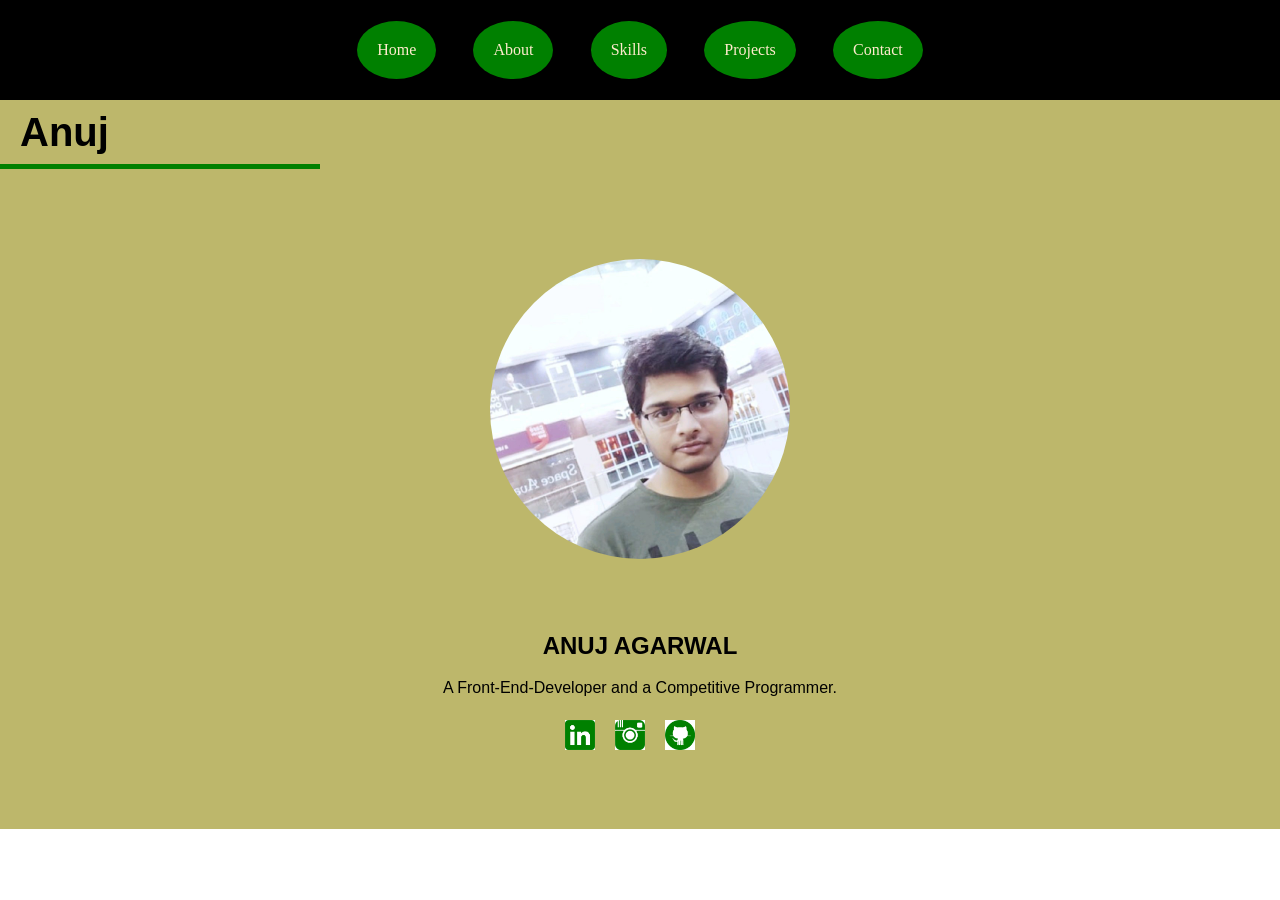
<file: index.html>
<!DOCTYPE html>
<html lang="en">
<head>
    <meta charset="UTF-8">
    <meta http-equiv="X-UA-Compatible" content="IE=edge">
    <meta name="viewport" content="width=device-width, initial-scale=1.0">
    <link rel="stylesheet" href="css files/mobile.css">
    <link rel="stylesheet" href="css files/style.css">
    
    <title>my portfolio</title>
</head>
<body>
    <div class="website">
    <div class="container">
        <ul class="list">
            <a href="index.html"class="list-item" ><li>Home</li></a>
            <a href="/html files/About.html"class="list-item" ><li>About</li></a>
            <a href="/html files/skills.html"class="list-item" ><li>Skills</li></a>
            <a href="/html files/projects.html"class="list-item" ><li>Projects</li></a>
            <a href="/html files/contact.html"class="list-item" ><li>Contact </li></a>
        </ul>
    </div>
    <div class="contact-me">
        <h2 class="font dark top">
            Anuj
        </h2>
    </div>
    <div class="section">
        <div class="sec" id="boss-image">
            
        </div>
    </div>
    <div class="container-2">
        <div class="heading">
    <h2 class="font">
        ANUJ AGARWAL
    </h2>
    </div>
    <br>
    <div class="para">
    <p class="font">
        A Front-End-Developer and a Competitive Programmer. 
    </p>
    </div>
    <div class="social-icons">
        <a href="https://www.linkedin.com/in/anuj-agarwal-3396bb1bb"><img src="images/linkedin.png" class="social-size"/></a>
        <a href=" https://www.instagram.com/anujagarwal506"><img src="/images/i2.png"  class="social-size"/></a>
        <a href=" https://www.github.com/anujagarwal1161"><img src="images/github.png" class="social-size"/></a>
    </div>
    </div>
    </div>
</body>
</html>
</file>
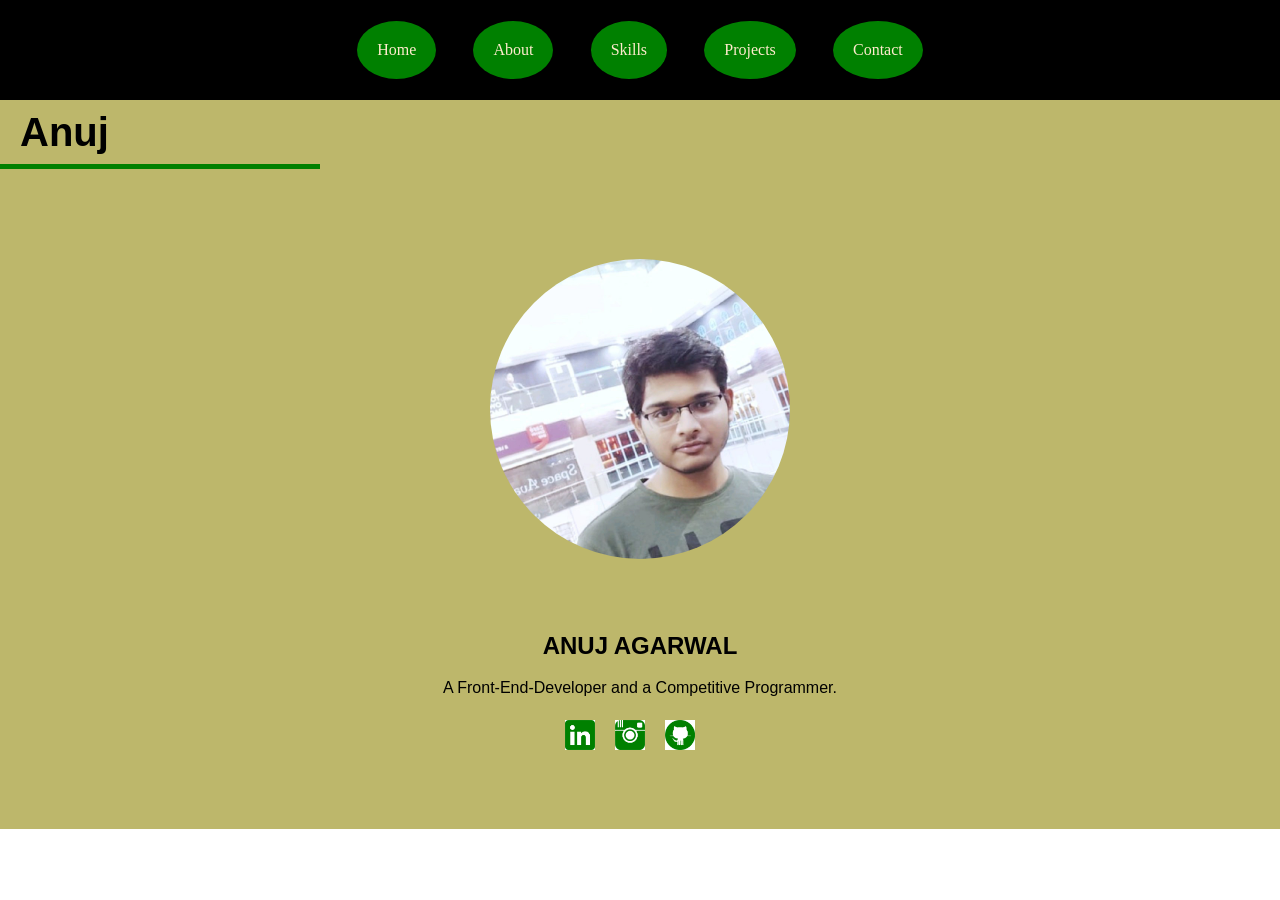
<file: html files/index.html>
<!DOCTYPE html>
<html lang="en">
<head>
    <meta charset="UTF-8">
    <meta http-equiv="X-UA-Compatible" content="IE=edge">
    <meta name="viewport" content="width=device-width, initial-scale=1.0">
    <link rel="stylesheet" href="/css files/mobile.css"/>
    <link rel="stylesheet" href="/css files/style.css"/>
    
    <title>my portfolio</title>
</head>
<body>
    <div class="website">
    <div class="container">
        <ul class="list">
            <a href="index.html"class="list-item" ><li>Home</li></a>
            <a href="About.html"class="list-item" ><li>About</li></a>
            <a href="skills.html"class="list-item" ><li>Skills</li></a>
            <a href="projects.html"class="list-item" ><li>Projects</li></a>
            <a href="contact.html"class="list-item" ><li>Contact </li></a>
        </ul>
    </div>
    <div class="contact-me">
        <h2 class="font dark top">
            Anuj
        </h2>
    </div>
    <div class="section">
        <div class="sec" id="boss-image">
            
        </div>
    </div>
    <div class="container-2">
        <div class="heading">
    <h2 class="font">
        ANUJ AGARWAL
    </h2>
    </div>
    <br>
    <div class="para">
    <p class="font">
        A Front-End-Developer and a Competitive Programmer. 
    </p>
    </div>
    <div class="social-icons">
        <a href="https://www.linkedin.com/in/anuj-agarwal-3396bb1bb"><img src="/images/linkedin.png" class="social-size"/></a>
        <a href=" https://www.instagram.com/anujagarwal506"><img src="/images/i2.png"  class="social-size"/></a>
        <a href=" https://www.github.com/anujagarwal1161"><img src="/images/github.png" class="social-size"/></a>
    </div>
    </div>
    </div>
</body>
</html>
</file>
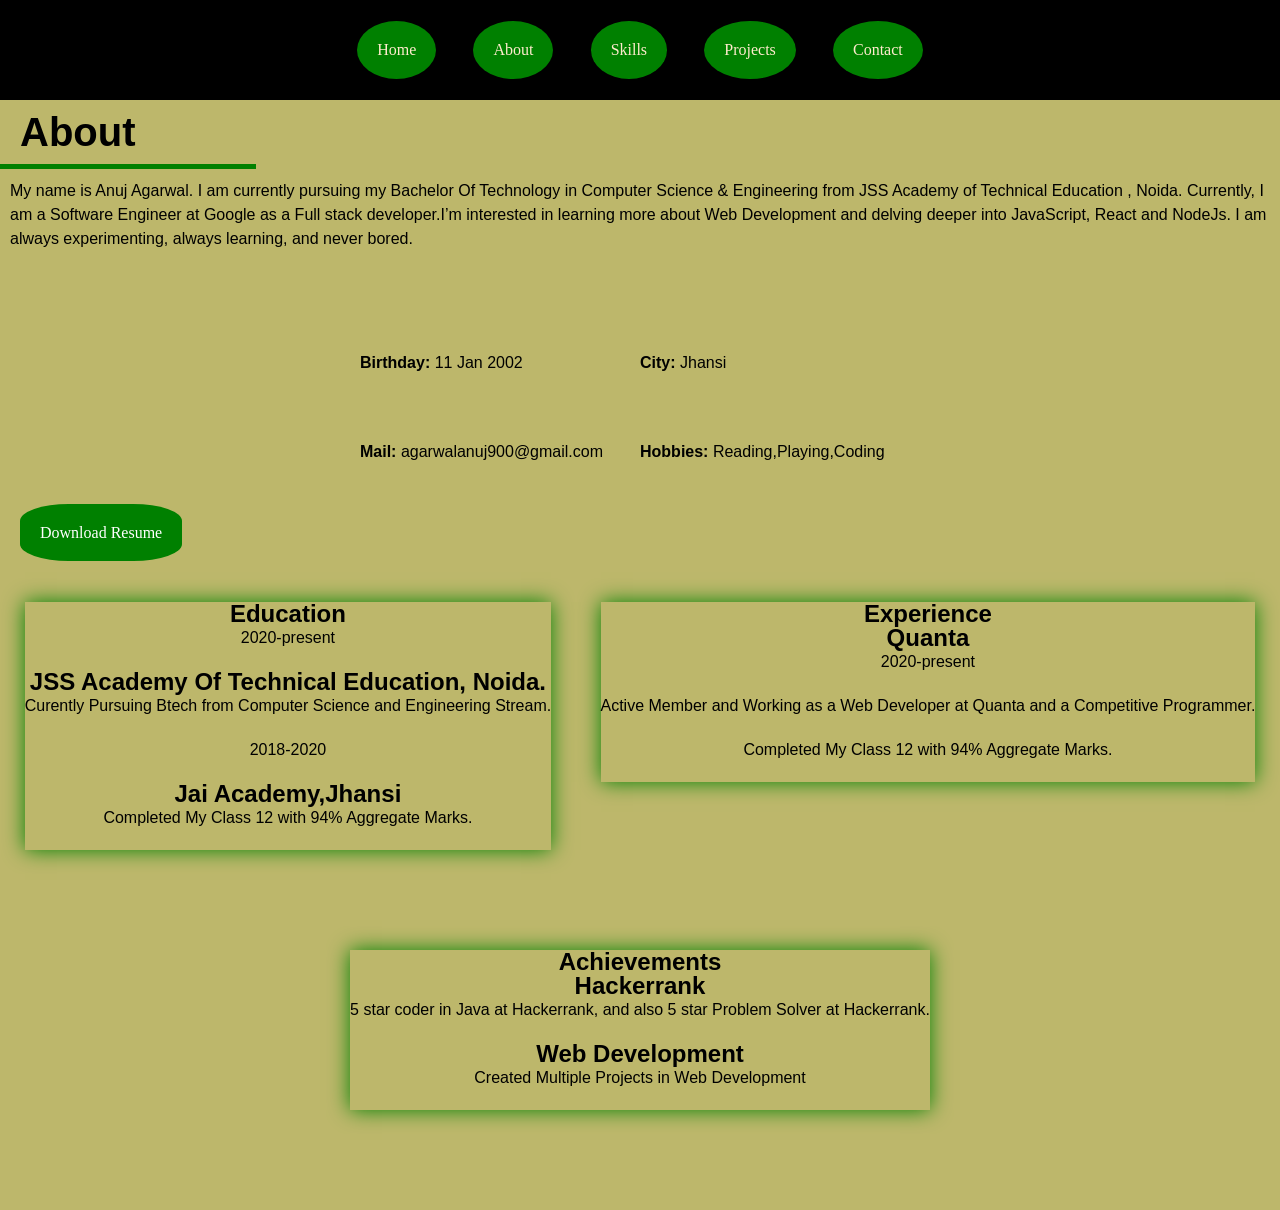
<file: html files/About.html>
<!DOCTYPE html>
<html lang="en">
<head>
    <meta charset="UTF-8">
    <meta http-equiv="X-UA-Compatible" content="IE=edge">
    <meta name="viewport" content="width=device-width, initial-scale=1.0">
    <link rel="stylesheet" href="/css files/style.css"/>
    <link rel="stylesheet" href="/css files/mobile.css"/>
    <title>my portfolio</title>
</head>
<body>
    <div class="web">
        <div class="container">
            <ul class="list">
                <a href="/index.html"class="list-item" ><li>Home</li></a>
                <a href="About.html"class="list-item" ><li>About</li></a>
                <a href="skills.html"class="list-item" ><li>Skills</li></a>
                <a href="projects.html"class="list-item" ><li>Projects</li></a>
                <a href="contact.html"class="list-item" ><li>Contact </li></a>
            </ul>
        </div>
    <div class="about">
        <h2 class="font" id="font-position">
            About
        </h2>
        <p class="font" id="pad" >
           My name is Anuj Agarwal. I am currently pursuing my Bachelor Of Technology in Computer Science & Engineering from JSS Academy of 
            Technical Education , Noida. Currently, I am a Software Engineer at Google as a Full stack developer.I’m interested in
            learning more about Web Development and delving deeper into JavaScript, React and NodeJs. I am always experimenting,
            always learning, and never bored.
        </p>
    </div>
    <div class="details">
        <p class="font bot"><span class="dark">Birthday:</span> 11 Jan 2002</p>
        <p class="font"><span class="dark">City:</span> Jhansi</p>
        <p class="font"><span class="dark">Mail:</span> agarwalanuj900@gmail.com</p>
        <p class="font"><span class="dark">Hobbies:</span> Reading,Playing,Coding</p>
    </div>
    <div class="resume">
        <a href="https://drive.google.com/file/d/1MCA5meOFXHPYyowLfFjDb2KEn9I36mjy/view?usp=sharing" class="download">Download Resume</a>
    </div>
    <div class="timeline">
        <div class="education">

             <h2 class="font" class="space">
                Education
            </h2>
                <p class="space font">
                    2020-present
                </p>
                <h2 class="font" class="space">
                    JSS Academy Of Technical Education, Noida.
                </h2>
                <p class="space font">
                    Curently Pursuing Btech from Computer Science and Engineering Stream.
                </p>
            
            
                <p class="space font">
                    2018-2020 
                </p>
                <h2 class="font" class="space">
                    Jai Academy,Jhansi
                </h2>
                <p class="space font">
                    Completed My Class 12 with 94% Aggregate Marks.
                </p>
        </div>
        <div class="education">
              <h2 class="font">
                Experience
              </h2>
            <h2 class="font" class="space">
                Quanta
            </h2>
            <p class="space font">
                2020-present
            </p>
            <p class="space font">
                Active Member and Working as a Web Developer at Quanta and a Competitive Programmer.
            </p>
            <p class="space font">
                Completed My Class 12 with 94% Aggregate Marks.
            </p>
        </div>
    </div>
    <div class="timeline">
    <div class="education">
        <h2 class="font">
            Achievements
          </h2>
        <h2 class="font" class="space">
            Hackerrank
        </h2>
        <p class="space font">
            5 star coder in Java at Hackerrank, and also 5 star Problem Solver at Hackerrank.
        </p>
        <h2 class="font" class="space">
            Web Development
        </h2>
        <p class="space font">
            Created Multiple Projects in Web Development
            </p>
    </div>
    </div>
</div>
</body>
</html>
</file>
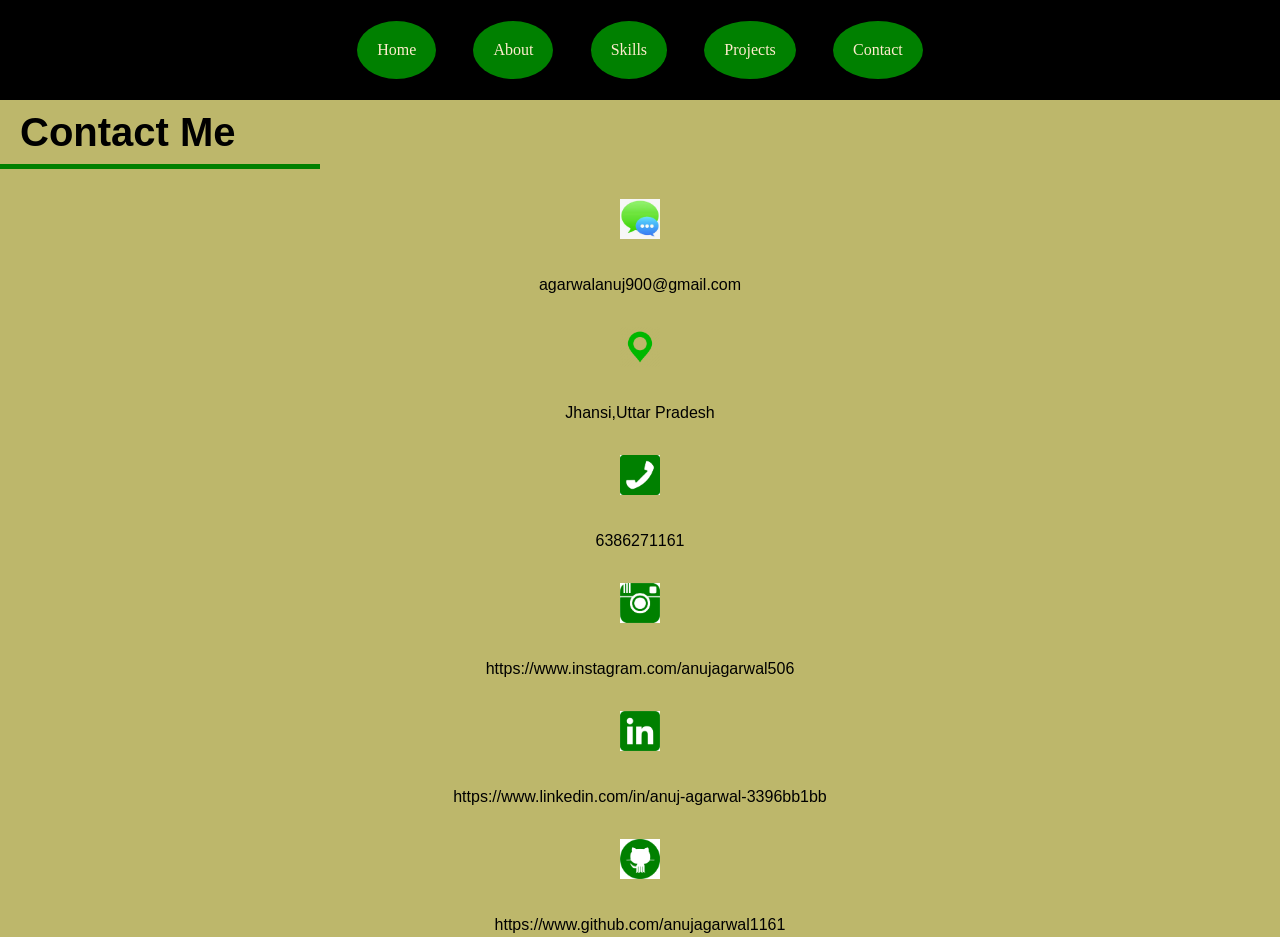
<file: html files/contact.html>
<!DOCTYPE html>
<html lang="en">
<head>
    <meta charset="UTF-8">
    <meta http-equiv="X-UA-Compatible" content="IE=edge">
    <meta name="viewport" content="width=device-width, initial-scale=1.0">
    <link rel="stylesheet" href="/css files/style.css"/>
    <link rel="stylesheet" href="/css files/mobile.css"/>
    <title>My portfolio</title>
</head>
<body>
    <div class="contact-container">
        <div class="container">
            <ul class="list">
                <a href="/index.html"class="list-item" ><li>Home</li></a>
                <a href="About.html"class="list-item" ><li>About</li></a>
                <a href="skills.html"class="list-item" ><li>Skills</li></a>
                <a href="projects.html"class="list-item" ><li>Projects</li></a>
                <a href="contact.html"class="list-item" ><li>Contact</li></a>
            </ul>
        </div>
        <div class="contact-me">
            <h2 class="font dark">Contact <span class="me">Me</span></h2>
        </div>
        <div class="contact-items">
           <div>
               <img src="/images/m2.jpg" class="size"></div>
               <p class="font">
                   agarwalanuj900@gmail.com
               </p>
        
           <div>
               <img src="/images/location2.png" class="size"></div>
               <p class="font">
                   Jhansi,Uttar Pradesh
            </p>
            <div>
                <img src="/images/p3.png" class="size"></div>
                <p class="font">
                    6386271161
                </p>
            <div>
                <img src="/images/i2.png" class="size"></div>
                <p class="font">
                    https://www.instagram.com/anujagarwal506
                </p>  
            
            <div>
                <img src="/images/linkedin.png" class="size"></div>
                <p class="font">
                    https://www.linkedin.com/in/anuj-agarwal-3396bb1bb
                </p>
            
            <div><img src="/images/github.png" class="size"></div>
            <p class="font">
                    https://www.github.com/anujagarwal1161
            </p>
            
        </div>
    </div>
</body>
</html>
</file>
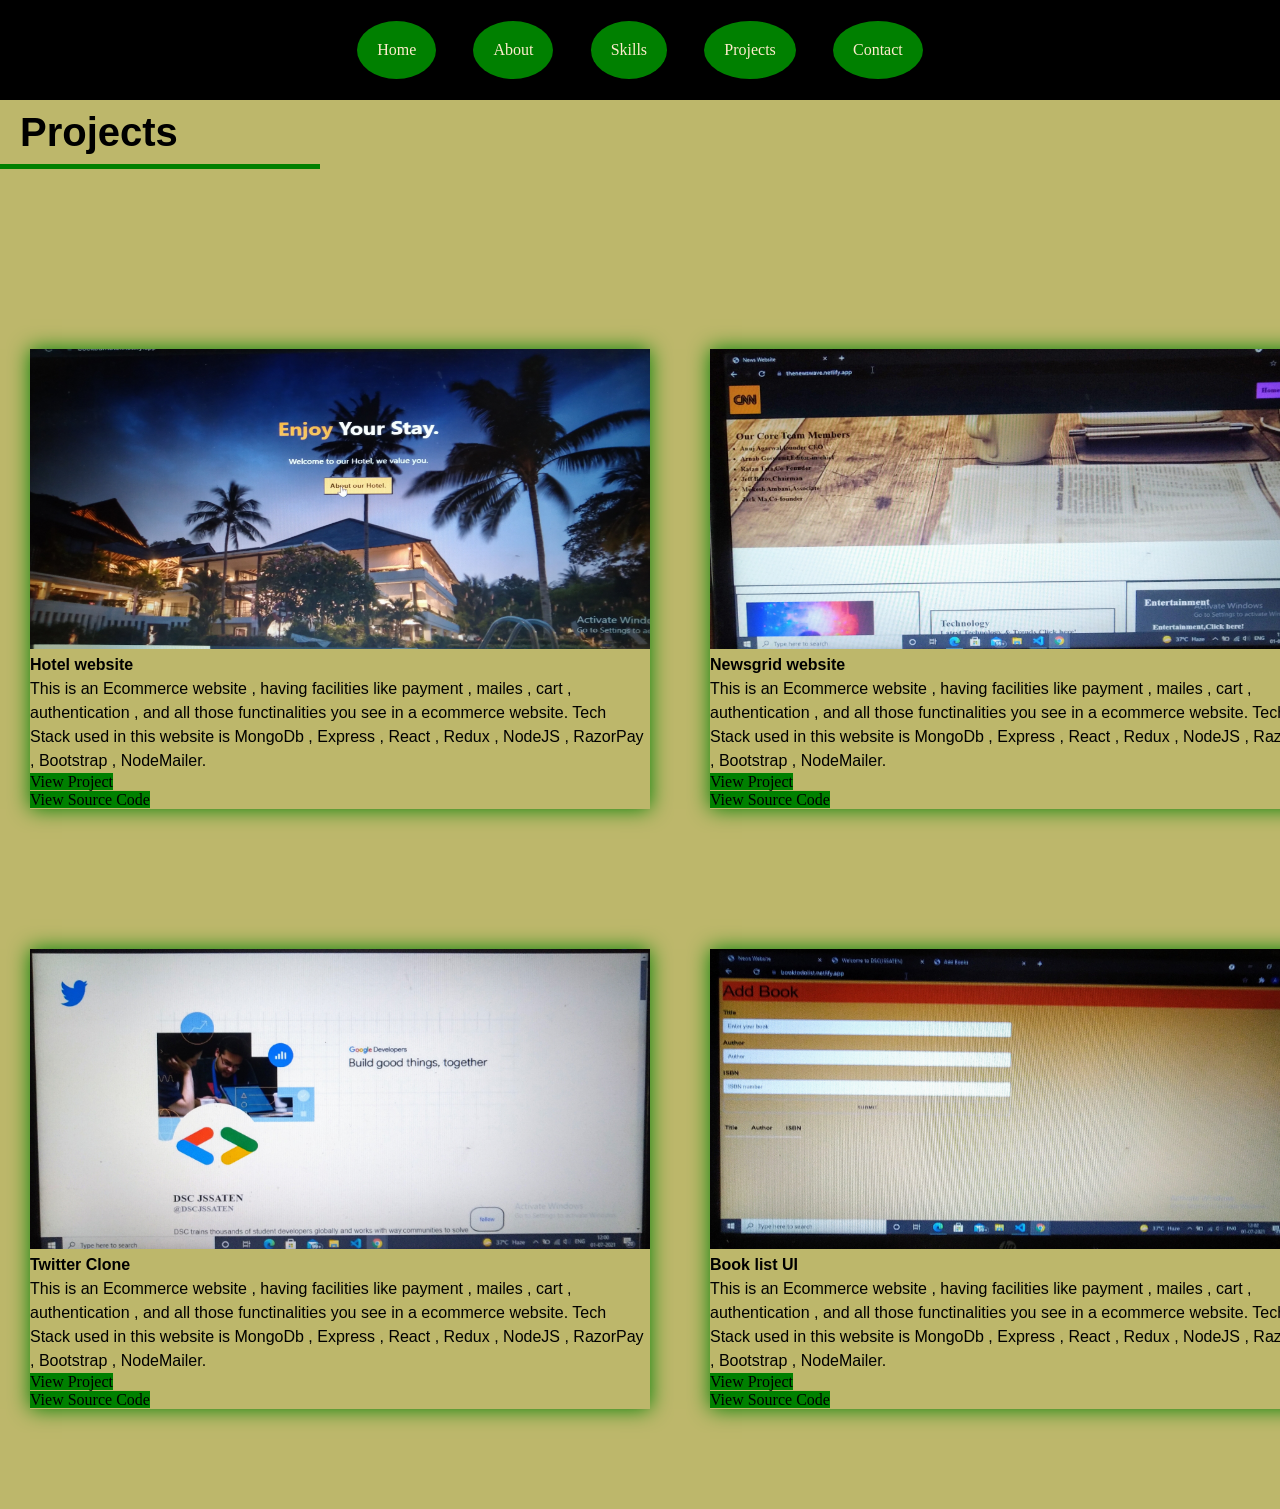
<file: html files/projects.html>
<!DOCTYPE html>
<html lang="en">
<head>
    <meta charset="UTF-8">
    <meta http-equiv="X-UA-Compatible" content="IE=edge">
    <meta name="viewport" content="width=device-width, initial-scale=1.0">
    <link rel="stylesheet" href="/css files/style.css"/>
    <link rel="stylesheet" href="/css files/mobile.css"/>
    <title>my portfolio</title>
</head>
<body>
    <div class="project-main">
        <div class="container">
            <ul class="list">
                <a href="/index.html"class="list-item" ><li>Home</li></a>
                <a href="About.html"class="list-item" ><li>About</li></a>
                <a href="skills.html"class="list-item" ><li>Skills</li></a>
                <a href="projects.html"class="list-item" ><li>Projects</li></a>
                <a href="contact.html"class="list-item" ><li>Contact</li></a>
            </ul>
        </div>
        <div class="contact-me position">
            <h2 class="font dark">
                Projects
            </h2>
        </div>
        <div class="all-projects">
        <div class="project-1">
            <div class="project-1-img">
                <img src="/images/project1.jpg" alt="Hotel website" class="hotel"/>
            </div>
            <div class="project-1-info">
                <h4 class="font">
                    Hotel website
                </h4>
                <p class="font">
                    This is an Ecommerce website , having facilities like payment , mailes , cart , authentication ,
                    and all those functinalities you see in a ecommerce website. Tech Stack used in this website is 
                    MongoDb , Express , React , Redux , NodeJS , RazorPay , Bootstrap , NodeMailer.
                </p>
            </div>
            <div class="button">
            <div class="buttons">
                <a href="https://bookourhotel.netlify.app/" class="butt">View Project</a>
            </div>
            <div class="buttons">
                <a href="https://github.com/anujagarwal1161/hotel" class="butt">View Source Code</a>
            </div>
            </div>
        </div>
        <div class="project-1">
            <div class="project-1-img">
                <img src="/images/news.jpg" alt="Hotel website" class="hotel"/>
            </div>
            <div class="project-1-info">
                <h4 class="font">
                    Newsgrid website
                </h4>
                <p class="font">
                    This is an Ecommerce website , having facilities like payment , mailes , cart , authentication ,
                    and all those functinalities you see in a ecommerce website. Tech Stack used in this website is 
                    MongoDb , Express , React , Redux , NodeJS , RazorPay , Bootstrap , NodeMailer.
                </p>
            </div>
            <div class="button">
                <div class="buttons">
                <a href="https://thenewswave.netlify.app/" class="butt">View Project</a>
                </div>
                <div class="buttons">
                <a href="https://github.com/anujagarwal1161/News" class="butt">View Source Code</a>
                </div>
            </div>
        </div>
        <div class="project-1">
            <div class="project-1-img">
                <img src="/images/tc.jpg" alt="Hotel website" class="hotel"/>
            </div>
            <div class="project-1-info">
                <h4 class="font">
                    Twitter Clone
                </h4>
                <p class="font">
                    This is an Ecommerce website , having facilities like payment , mailes , cart , authentication ,
                    and all those functinalities you see in a ecommerce website. Tech Stack used in this website is 
                    MongoDb , Express , React , Redux , NodeJS , RazorPay , Bootstrap , NodeMailer.
                </p>
            </div>
            <div class="button">
            <div class="buttons">
                <a href="https://dsctwitter.netlify.app/" class="butt">View Project</a>
            </div>
            <div class="buttons">
                <a href="https://github.com/anujagarwal1161/twitter-clone" class="butt">View Source Code</a>
            </div>
            </div>
        </div>
        <div class="project-1">
            <div class="project-1-img">
                <img src="/images/book (1).jpg" alt="Hotel website" class="hotel"/>
            </div>
            <div class="project-1-info">
                <h4 class="font">
                    Book list UI 
                </h4>
                <p class="font">
                    This is an Ecommerce website , having facilities like payment , mailes , cart , authentication ,
                    and all those functinalities you see in a ecommerce website. Tech Stack used in this website is 
                    MongoDb , Express , React , Redux , NodeJS , RazorPay , Bootstrap , NodeMailer.
                </p>
            </div>
            <div class="button">
            <div class="buttons">
                <a href="https://booktodolist.netlify.app/" class="butt">View Project</a>
            </div>
            <div class="buttons">
                <a href="https://github.com/anujagarwal1161/book-list" class="butt">View Source Code</a>
            </div>
            </div>
        </div> 
        </div>
    </div>
</body>
</html>
</file>
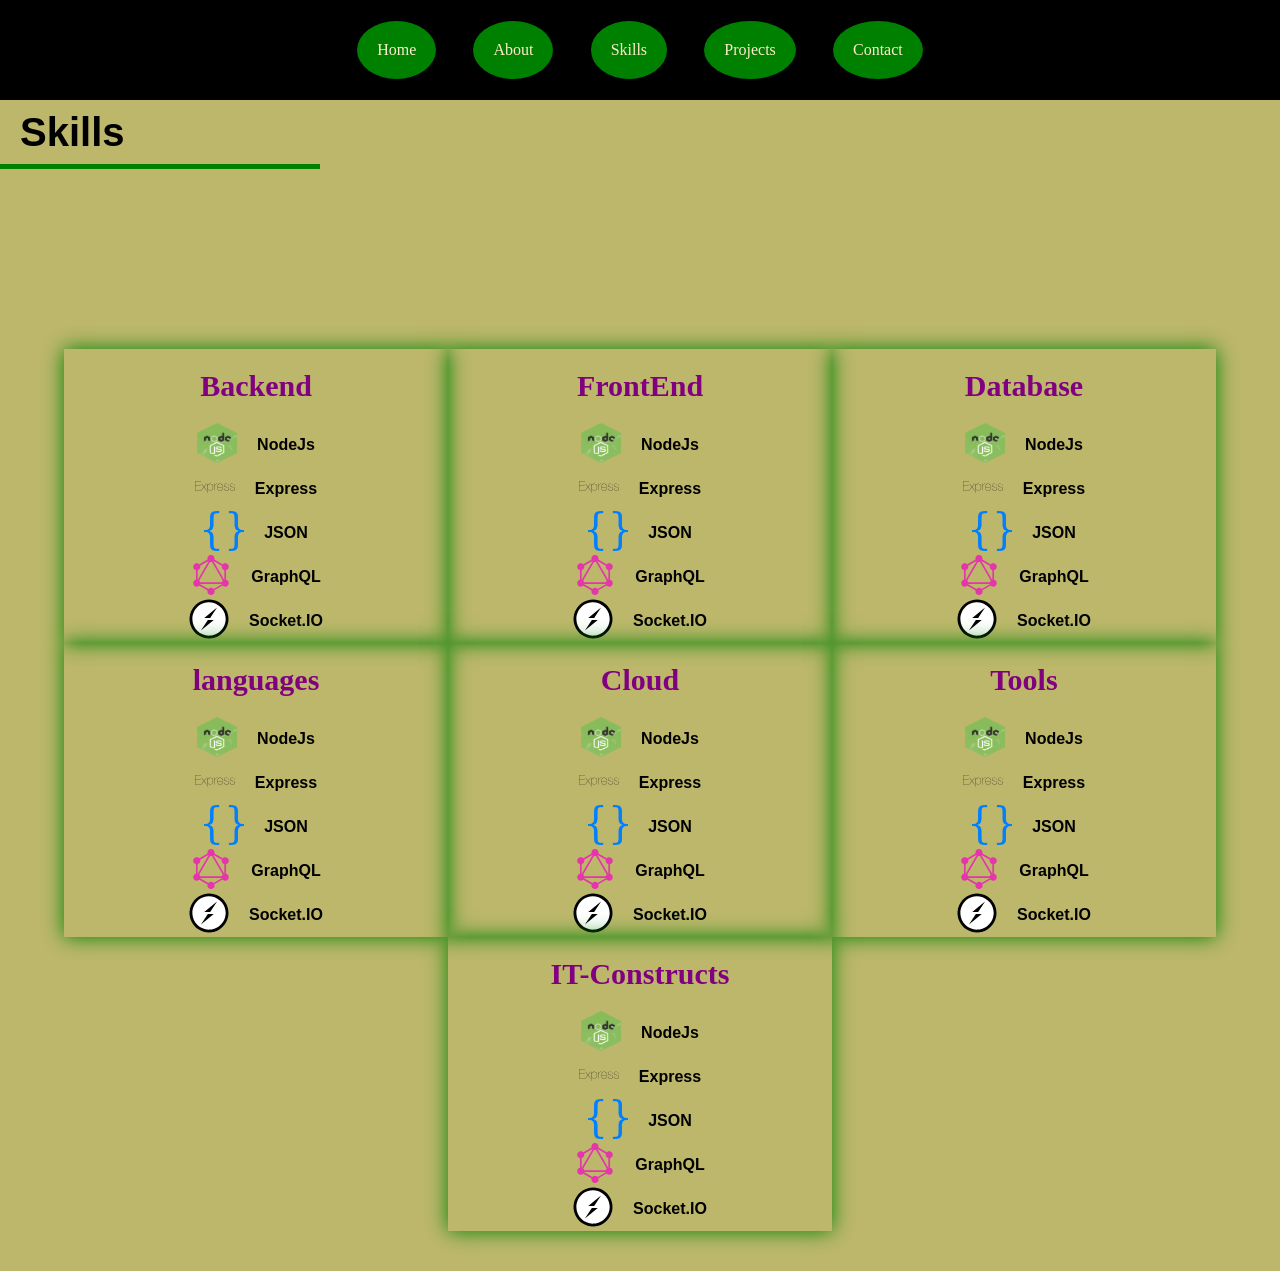
<file: html files/skills.html>
<!DOCTYPE html>
<html lang="en">
<head>
    <meta charset="UTF-8">
    <meta http-equiv="X-UA-Compatible" content="IE=edge">
    <meta name="viewport" content="width=device-width, initial-scale=1.0">
    <link rel="stylesheet" href="/css files/style.css"/>
    <link rel="stylesheet" href="/css files/mobile.css"/>
    <title>my portfolio</title>
</head>
<body>
    <div class="skill-container">
        <div class="container">
            <ul class="list">
                <a href="index.html"class="list-item" ><li>Home</li></a>
                <a href="About.html"class="list-item" ><li>About</li></a>
                <a href="skills.html"class="list-item" ><li>Skills</li></a>
                <a href="projects.html"class="list-item" ><li>Projects</li></a>
                <a href="contact.html"class="list-item" ><li>Contact</li></a>
            </ul>
        </div>
        <div class="contact-me position">
            <h2 class="font dark">
               Skills
            </h2>
        </div>
        <div class="skill-main">
            <div class="backend">
              <div>
                  <h3 class="color">
                      Backend
                  </h3>
              </div>
              <div class="skill-item-1">
                  <div class="skill-item-1-img">
                      <img src="/images/nodejs.png" alt="NodeJs"/>
                  </div>
                  <div class="skill-item-1-name">
                      <h4 class="font">
                          NodeJs
                      </h4>
                  </div>
                  <div class="progress-container">
                     <div class="meter">
                       
                     </div>
                     <div class="real-meter">
                         
                     </div>
                  </div>
                  </div>
                  <div class="skill-item-1">
                  <div class="skill-item-1-img">
                    <img src="/images/express.svg" alt="NodeJs"/>
                  </div>
                  <div class="skill-item-1-name">
                    <h4 class="font">
                        Express
                    </h4>
                </div>
              </div>
              <div class="skill-item-1">
                <div class="skill-item-1-img">
                  <img src="/images/json.png" alt="NodeJs"/>
                </div>
                <div class="skill-item-1-name">
                  <h4 class="font">
                
                      JSON
                  </h4>
              </div>
              </div>
              <div class="skill-item-1">
                <div class="skill-item-1-img">
                  <img src="/images/graphql.svg" alt="NodeJs"/>
                </div>
                <div class="skill-item-1-name">
                  <h4 class="font">
                      GraphQL
                  </h4>
              </div>
              </div>
              <div class="skill-item-1">
                <div class="skill-item-1-img">
                  <img src="/images/socket.svg" alt="NodeJs"/>
                </div>
                <div class="skill-item-1-name">
                  <h4 class="font">
                    Socket.IO
                  </h4>
              </div>
              </div>
            </div>
            <div class="backend">
              <div>
                  <h3 class="color" >
                      FrontEnd
                  </h3>
              </div>
              <div class="skill-item-1">
                <div class="skill-item-1-img">
                    <img src="/images/nodejs.png" alt="NodeJs"/>
                </div>
                <div class="skill-item-1-name">
                    <h4 class="font">
                        NodeJs
                    </h4>
                </div>
                <div class="progress-container">
                   <div class="meter">
                     
                   </div>
                   <div class="real-meter">
                       
                   </div>
                </div>
                </div>
                <div class="skill-item-1">
                <div class="skill-item-1-img">
                  <img src="/images/express.svg" alt="NodeJs"/>
                </div>
                <div class="skill-item-1-name">
                    <h4 class="font">
                        Express
                    </h4>
                </div>
              </div>
              <div class="skill-item-1">
                <div class="skill-item-1-img">
                  <img src="/images/json.png" alt="NodeJs"/>
                </div>
                <div class="skill-item-1-name">
                  <h4 class="font">
                      JSON
                  </h4>
              </div>
              </div>
              <div class="skill-item-1">
                <div class="skill-item-1-img">
                  <img src="/images/graphql.svg" alt="NodeJs"/>
                </div>
                <div class="skill-item-1-name">
                  <h4 class="font">
                      GraphQL
                  </h4>
              </div>
              </div> 
              <div class="skill-item-1">
                <div class="skill-item-1-img">
                  <img src="/images/socket.svg" alt="NodeJs"/>
                </div>
                <div class="skill-item-1-name">
                  <h4 class="font">
                    Socket.IO
                  </h4>
              </div>
              </div>
            </div>
            <div class="backend">
              <div>
                  <h3 class="color">
                      Database
                  </h3>
              </div>
              <div class="skill-item-1">
                <div class="skill-item-1-img">
                    <img src="/images/nodejs.png" alt="NodeJs"/>
                </div>
                <div class="skill-item-1-name">
                    <h4 class="font">
                        NodeJs
                    </h4>
                </div>
                <div class="progress-container">
                   <div class="meter">
                     
                   </div>
                   <div class="real-meter">
                       
                   </div>
                </div>
                </div>
                <div class="skill-item-1">
                <div class="skill-item-1-img">
                  <img src="/images/express.svg" alt="NodeJs"/>
                </div>
                <div class="skill-item-1-name">
                    <h4 class="font">
                        Express
                    </h4>
                </div>
              </div>
              <div class="skill-item-1">
                <div class="skill-item-1-img">
                  <img src="/images/json.png" alt="NodeJs"/>
                </div>
                <div class="skill-item-1-name">
                  <h4 class="font">
                      JSON
                  </h4>
              </div>
              </div>
              <div class="skill-item-1">
                <div class="skill-item-1-img">
                  <img src="/images/graphql.svg" alt="NodeJs"/>
                </div>
                <div class="skill-item-1-name">
                  <h4 class="font">
                      GraphQL
                  </h4>
              </div>
            </div>
            <div class="skill-item-1">
                <div class="skill-item-1-img">
                  <img src="/images/socket.svg" alt="NodeJs"/>
                </div>
                <div class="skill-item-1-name">
                  <h4 class="font">
                    Socket.IO
                  </h4>
              </div>
              </div>
              </div>
            <div class="backend">
              <div>
                  <h3 class="color">
                      languages
                  </h3>
              </div>
              <div class="skill-item-1">
                <div class="skill-item-1-img">
                    <img src="/images/nodejs.png" alt="NodeJs"/>
                </div>
                <div class="skill-item-1-name">
                    <h4 class="font">
                        NodeJs
                    </h4>
                </div>
                <div class="progress-container">
                   <div class="meter">
                     
                   </div>
                   <div class="real-meter">
                       
                   </div>
                </div>
                </div>
                <div class="skill-item-1">
                <div class="skill-item-1-img">
                  <img src="/images/express.svg" alt="NodeJs"/>
                </div>
                <div class="skill-item-1-name">
                    <h4 class="font">
                        Express
                    </h4>
                </div>
              </div>
              <div class="skill-item-1">
                <div class="skill-item-1-img">
                  <img src="/images/json.png" alt="NodeJs"/>
                </div>
                <div class="skill-item-1-name">
                  <h4 class="font">
                      JSON
                  </h4>
              </div>
              </div>
              <div class="skill-item-1">
                <div class="skill-item-1-img">
                  <img src="/images/graphql.svg" alt="NodeJs"/>
                </div>
                <div class="skill-item-1-name">
                  <h4 class="font">
                      GraphQL
                  </h4>
              </div>
            </div>
            <div class="skill-item-1">
                <div class="skill-item-1-img">
                  <img src="/images/socket.svg" alt="NodeJs"/>
                </div>
                <div class="skill-item-1-name">
                  <h4 class="font">
                    Socket.IO
                  </h4>
              </div>
              </div>
            </div>
            <div class="backend">
              <div>
                  <h3 class="color">
                      Cloud
                  </h3>
              </div>
              <div class="skill-item-1">
                <div class="skill-item-1-img">
                    <img src="/images/nodejs.png" alt="NodeJs"/>
                </div>
                <div class="skill-item-1-name">
                    <h4 class="font">
                        NodeJs
                    </h4>
                </div>
                <div class="progress-container">
                   <div class="meter">
                     
                   </div>
                   <div class="real-meter">
                       
                   </div>
                </div>
                </div>
                <div class="skill-item-1">
                <div class="skill-item-1-img">
                  <img src="/images/express.svg" alt="NodeJs"/>
                </div>
                <div class="skill-item-1-name">
                    <h4 class="font">
                        Express
                    </h4>
                </div>
              </div>
              <div class="skill-item-1">
                <div class="skill-item-1-img">
                  <img src="/images/json.png" alt="NodeJs"/>
                </div>
                <div class="skill-item-1-name">
                  <h4 class="font">
                      JSON
                  </h4>
              </div>
              </div>
              <div class="skill-item-1">
                <div class="skill-item-1-img">
                  <img src="/images/graphql.svg" alt="NodeJs"/>
                </div>
                <div class="skill-item-1-name">
                  <h4 class="font">
                      GraphQL
                  </h4>
              </div>
            </div>
            <div class="skill-item-1">
                <div class="skill-item-1-img">
                  <img src="/images/socket.svg" alt="NodeJs"/>
                </div>
                <div class="skill-item-1-name">
                  <h4 class="font">
                    Socket.IO
                  </h4>
              </div>
              </div>
            </div>
            <div class="backend">
              <div>
                  <h3 class="color">
                      Tools
                  </h3>
              </div>
              <div class="skill-item-1">
                <div class="skill-item-1-img">
                    <img src="/images/nodejs.png" alt="NodeJs"/>
                </div>
                <div class="skill-item-1-name">
                    <h4 class="font">
                        NodeJs
                    </h4>
                </div>
                <div class="progress-container">
                   <div class="meter">
                     
                   </div>
                   <div class="real-meter">
                       
                   </div>
                </div>
                </div>
                <div class="skill-item-1">
                <div class="skill-item-1-img">
                  <img src="/images/express.svg" alt="NodeJs"/>
                </div>
                <div class="skill-item-1-name">
                    <h4 class="font">
                        Express
                    </h4>
                </div>
              </div>
              <div class="skill-item-1">
                <div class="skill-item-1-img">
                  <img src="/images/json.png" alt="NodeJs"/>
                </div>
                <div class="skill-item-1-name">
                  <h4 class="font">
                      JSON
                  </h4>
              </div>
              </div>
              <div class="skill-item-1">
                <div class="skill-item-1-img">
                  <img src="/images/graphql.svg" alt="NodeJs"/>
                </div>
                <div class="skill-item-1-name">
                  <h4 class="font">
                      GraphQL
                  </h4>
              </div>
            </div>
            <div class="skill-item-1">
                <div class="skill-item-1-img">
                  <img src="/images/socket.svg" alt="NodeJs"/>
                </div>
                <div class="skill-item-1-name">
                  <h4 class="font">
                    Socket.IO
                  </h4>
              </div>
              </div>
            </div>
            <div class="backend special" >
              <div>
                  <h3 class="color" >
                      IT-Constructs
                  </h3>
              </div>
              <div class="skill-item-1">
                <div class="skill-item-1-img">
                    <img src="/images/nodejs.png" alt="NodeJs"/>
                </div>
                <div class="skill-item-1-name">
                    <h4 class="font">
                        NodeJs
                    </h4>
                </div>
                <div class="progress-container">
                   <div class="meter">
                     
                   </div>
                   <div class="real-meter">
                       
                   </div>
                </div>
                </div>
                <div class="skill-item-1">
                <div class="skill-item-1-img">
                  <img src="/images/express.svg" alt="NodeJs"/>
                </div>
                <div class="skill-item-1-name">
                    <h4 class="font">
                        Express
                    </h4>
                </div>
              </div>
              <div class="skill-item-1">
                <div class="skill-item-1-img">
                  <img src="/images/json.png" alt="NodeJs"/>
                </div>
                <div class="skill-item-1-name">
                  <h4 class="font">
                      JSON
                  </h4>
              </div>
              </div>
              <div class="skill-item-1">
                <div class="skill-item-1-img">
                  <img src="/images/graphql.svg" alt="NodeJs"/>
                </div>
                <div class="skill-item-1-name">
                  <h4 class="font">
                      GraphQL
                  </h4>
              </div>
            </div>
            <div class="skill-item-1">
                <div class="skill-item-1-img">
                  <img src="/images/socket.svg" alt="NodeJs"/>
                </div>
                <div class="skill-item-1-name">
                  <h4 class="font">
                    Socket.IO
                  </h4>
              </div>
              </div>
            </div>
        </div>
    </div>
</body>
</html>
</file>
<file: css files/mobile.css>
@media (max-width:768px)
{
    .list-item
    {
        background: none!important;
        padding:10px 10px!important;
    }
    .para
    {
        display:flex;
        justify-content:center;
        align-items:center;
    }
    .contact-me .font
    {
        font-size:30px;
        padding:10px 10px;
    }
    .contact-me .me
    {
        display:none;
    }
    .details
    {
        display:flex;
        padding:20px;
        flex-direction: column;
    }
    .bot
    {
        padding-bottom:0px;
    }
    .timeline
    {
        display:flex;
        flex-direction:column;
        padding:20px;
    }
    .skill-main
    {
        display:flex;
        flex-direction:column;
        padding:20px;
    }
    .backend
    {
        width:95%;
        margin-bottom:30px;
    }
    .all-projects
    {
        display:flex;
        flex-direction: column;
        padding:20px;
        margin:0px;
    }
    .hotel
    {
        width:315px;
        height:150px;
        transition:all .5s ease;
        -webkit-transition:all .5s ease;
    }
}
</file>
<file: css files/style.css>
*
{
    margin:0px;
    padding:0px;
    box-sizing:border-box;
}
.container
{
    display:flex;
    justify-content:space-evenly;
    align-items:center;
    background-color: black;
    width:100%;
    height:100px;
}
.list
{
    display:flex;
    justify-content:space-evenly;
    align-items:flex-start;
    width:50%;
}
.list .list-item
{
    color:blanchedalmond;
    text-decoration:none;
    background:green;
    border-radius:50%;
    padding:20px;
}
.list-item:hover
{
    color:orange;
}
.list .list-item li
{
    list-style-type:none;
}
.website
{
    background:darkkhaki;
    width:100%;
    height:100%;
}
/* section*/
.section
{
    display:flex;
    justify-content:center;
    align-items:center;
    width:100%;
    margin-top: 10vh;
}
.section .sec
{
    background: url('/images/myimage.jpg') no-repeat center/cover;
    width:300px;
    height:300px;
    border-radius:50%;
}
.container-2
{
    height:30vh;
    display:flex;
    flex-direction: column;
    justify-content:center;
    align-items:center;
}
.font
{
    font-family: Arial, Helvetica, sans-serif;
    line-height:1.5rem;
}
.social-icons
{
    display:flex;
    justify-content:center;
    align-items:center;
    padding-top:20px;
}
.social-size
{
    width:50px;
    height:30px;
    padding-right:20px;
}
/* About page */
.about #font-position
{
    padding:20px 20px;
    font-size:40px;
}
.web
{
    background:darkkhaki;
    width:100%;
    height:100%;
}
.text
{
    color:darkmagenta
}
.about #font-position
{
    border-bottom:5px solid green;
    width:20%;
}
.about #pad
{
    padding:10px 10px;
}
.details
{
    display:grid;
    grid-template-columns: repeat(2,1fr);
    padding-top:10vh;
    padding-left:40vh;
    padding-right:40vh;
    grid-row-gap: 20px;
}
.bot
{
    padding-bottom:5vh;
}
.dark
{
    font-weight: 700;
}
.resume
{
    padding:60px 20px;
}
.resume .download
{
    text-decoration: none;
    background-color: green;
    border-radius:30%;
    color:white;
    padding:20px 20px;
}
.timeline
{
    display:flex;
    justify-content: space-around;
    align-items:baseline;
}
.education
{
    display:flex;
    flex-direction: column;
    justify-content:center;
    align-items:center;
    box-shadow: 0 0 20px green;
    margin-bottom:100px;
    padding-left:0px;
    
}
.space
{
padding-bottom:20px;
}
/* contact */
.contact-container
{
    background-color: darkkhaki;
    width:100%;
    height:100%;;
}
.contact-items
{
    display:flex;
    flex-direction: column;
    justify-content: center;
    align-items:center;
}
.contact-items div{
    padding:30px;
}
.size
{
    width:40px;
    height:40px;
}
.contact-me .font
{
    font-size:40px;
    padding:20px 20px;
    border-bottom:5px solid green;
    width:25%;
}
/* skills */
.skill-container
{
    background:darkkhaki;
    width:100%;
    height:100%;
}
.skill-main
{
    display:flex;
    justify-content:center;
    align-items:center;
    flex-wrap:wrap;
}
.position
{
    padding-bottom: 20vh;
}
.skill-item-1-img
{
    padding-right:20px;
}
.skill-item-1-img img
{
    width:40px;
    height:40px;
}
.skill-item-1
{
    display:flex;
    align-items:center;
}
.color
{
    color:purple;
    font-size:30px;
    padding:20px 20px;
}
.backend
{
    width:30%;
    display:flex;
    flex-direction:column;
    justify-content:center;
    align-items:center;
    box-shadow:0 0 20px green;
    
}
.special
{
    margin-bottom:40px;
}
/* project */
.project-main
{
    background:darkkhaki;
    width:100%;
    height:100%;
}
.hotel
{
    width:620px;
    height:300px;
}
.project-1
{
    display:flex;
    flex-direction: column;
    box-shadow: 0 0 20px green;
    margin-bottom:100px;
    margin-right:20px;
    padding-left:0px;
}
.button
{
display:flex;
flex-direction: column;
}
.butt
{
    text-decoration:none;
    color:black;
    background-color:green;
    width: 20px;
}

.all-projects
{
    display:grid;
    grid-template-columns: repeat(2,1fr);
    grid-gap: 40px;
    margin-left:30px;
}
</file>
